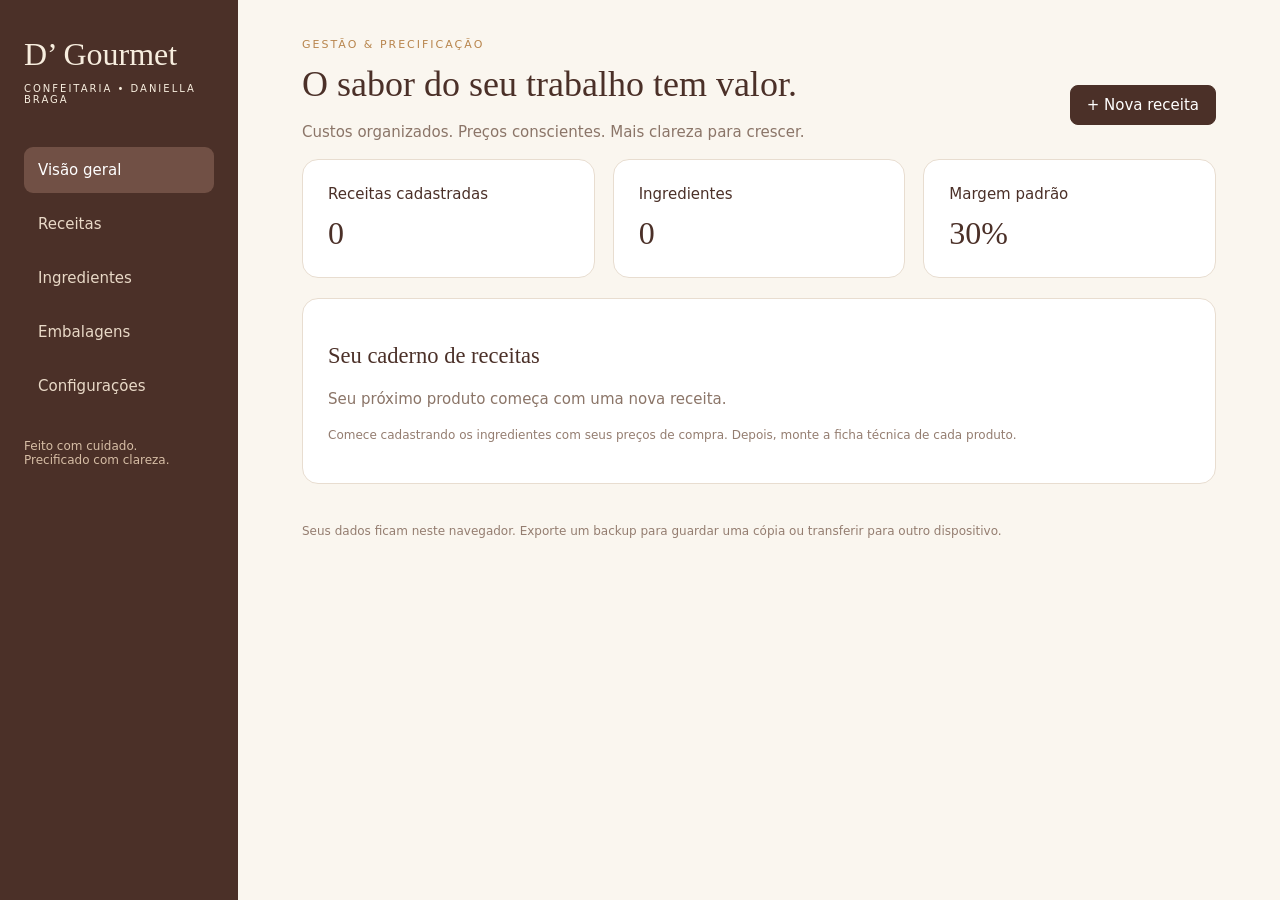
<file: legacy/index.html>
<!doctype html><html lang="pt-BR"><meta charset="utf-8"><meta name="viewport" content="width=device-width,initial-scale=1"><title>D’ Gourmet — Precificação</title><style>
:root{--ink:#4b3028;--cream:#faf6ef;--gold:#b8854d;--line:#e8ddd0}*{box-sizing:border-box}body{margin:0;background:var(--cream);color:var(--ink);font:15px system-ui}aside{position:fixed;width:238px;height:100vh;background:#4b3028;color:#f7edde;padding:36px 24px}h1,h2,h3,.brand{font-family:Georgia,serif;font-weight:normal}.brand{font-size:32px}.sub{font-size:10px;letter-spacing:2px;margin:10px 0 42px}nav button{display:block;width:100%;text-align:left;background:none;color:#e9d9c7;border:0;margin:8px 0;padding:14px;border-radius:9px}nav button.active{background:#715045;color:white}main{margin-left:238px;padding:38px 5%;max-width:1500px}.eyebrow{color:var(--gold);letter-spacing:2px;font-size:11px}h1{font-size:36px;margin:12px 0}p{color:#8b7568;line-height:1.6}.top{display:flex;align-items:center;justify-content:space-between;gap:20px}.card{background:white;border:1px solid var(--line);padding:25px;border-radius:16px;margin:20px 0}.grid{display:grid;grid-template-columns:repeat(3,1fr);gap:18px}.grid .card{margin:0}.big{font:32px Georgia;margin-top:12px}button{cursor:pointer;font:inherit;border:1px solid var(--line);border-radius:8px;padding:10px 16px;background:white;color:var(--ink)}.primary{background:var(--ink);color:white;border-color:var(--ink)}label{display:block;font-size:12px;color:#80695b;margin:12px 0 6px}input,select{width:100%;padding:11px;border:1px solid var(--line);border-radius:8px;font:inherit;background:white;color:var(--ink)}.fields{display:grid;grid-template-columns:repeat(3,1fr);gap:15px}table{width:100%;border-collapse:collapse}th,td{text-align:left;padding:14px 8px;border-bottom:1px solid var(--line)}th{font-size:11px;text-transform:uppercase;color:#8b7568}.row{display:grid;grid-template-columns:2fr 1fr auto;gap:12px;align-items:end;margin:12px 0}.muted{font-size:12px;color:#947d70}.pill{background:#f2eadf;padding:5px 10px;border-radius:20px;font-size:12px}.result{background:#efe3d3}.result strong{font:38px Georgia;display:block;margin:10px 0}.error{color:#a03025}dialog{border:1px solid var(--line);border-radius:18px;width:min(850px,95vw);max-height:90vh;padding:28px;color:var(--ink)}dialog::backdrop{background:#321e1888}.actions{display:flex;gap:10px;flex-wrap:wrap;margin-top:20px}footer{font-size:12px;margin-top:40px;color:#947d70}@media(max-width:800px){aside{position:static;width:100%;height:auto;padding:20px}.sub{margin-bottom:20px}nav{display:flex;overflow:auto}nav button{width:auto;white-space:nowrap}main{margin:0;padding:25px 18px}.grid,.fields{grid-template-columns:1fr}.top{align-items:start;flex-direction:column}table{font-size:12px}.card{padding:18px}}
</style><aside><div class="brand">D’ Gourmet</div><div class="sub">CONFEITARIA • DANIELLA BRAGA</div><nav id="nav"></nav><div class="muted" style="margin-top:30px;color:#d6bda5">Feito com cuidado.<br>Precificado com clareza.</div></aside><main><div class="eyebrow">GESTÃO & PRECIFICAÇÃO</div><section id="view"></section><footer>Seus dados ficam neste navegador. Exporte um backup para guardar uma cópia ou transferir para outro dispositivo.</footer></main><dialog id="modal"></dialog><input id="import" type="file" accept="application/json,.json" hidden><script src="app.js"></script></html>
</file>
